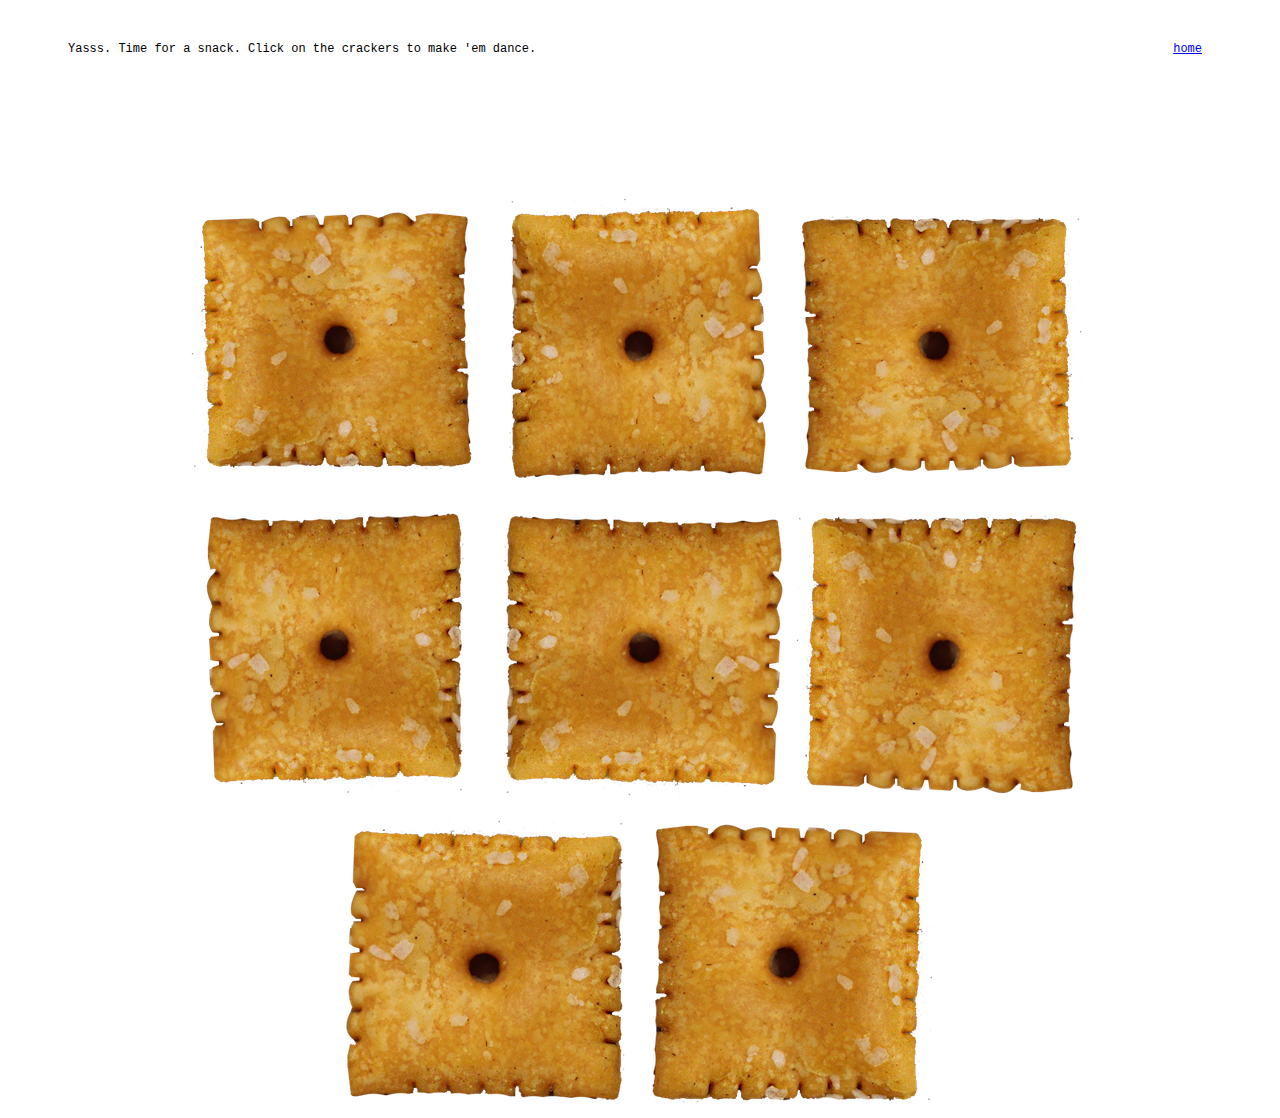
<file: crackers.html>
<!DOCTYPE html>
  <head>
    <link rel="stylesheet" href="css/cracker.css">
  </head>

<body>
  <div class="info container">
    <p>Yasss. Time for a snack. Click on the crackers to make 'em dance.</p>
    <ul>
      <li><a href="http://lincolnwisely.com">home</a></li>
    </ul>
  </div>
  <div class="main-container">
    <div class="cracker" >
      <img id="cracker-1" src="img/cheezit-1.png">
    </div>
    <div class="cracker" id="cracker-2">
      <img src="img/cheezit-2.png">
    </div>
    <div class="cracker" id="cracker-3">
      <img src="img/cheezit-3.png">
    </div>
    <div class="cracker" id="cracker-4">
      <img src="img/cheezit-4.png">
    </div>
    <div class="cracker" id="cracker-5">
      <img src="img/cheezit-5.png">
    </div>
    <div class="cracker" id="cracker-6">
      <img src="img/cheezit-6.png">
    </div>
    <div class="cracker" id="cracker-7">
      <img src="img/cheezit-7.png">
    </div>
    <div class="cracker" id="cracker-8">
      <img src="img/cheezit-8.png">
    </div>
  </div>
  <script src="http://code.jquery.com/jquery-1.11.0.min.js" type="text/javascript" charset="utf-8"></script>

  <script src="js/cracker.js"></script>

</body>

</html>
</file>
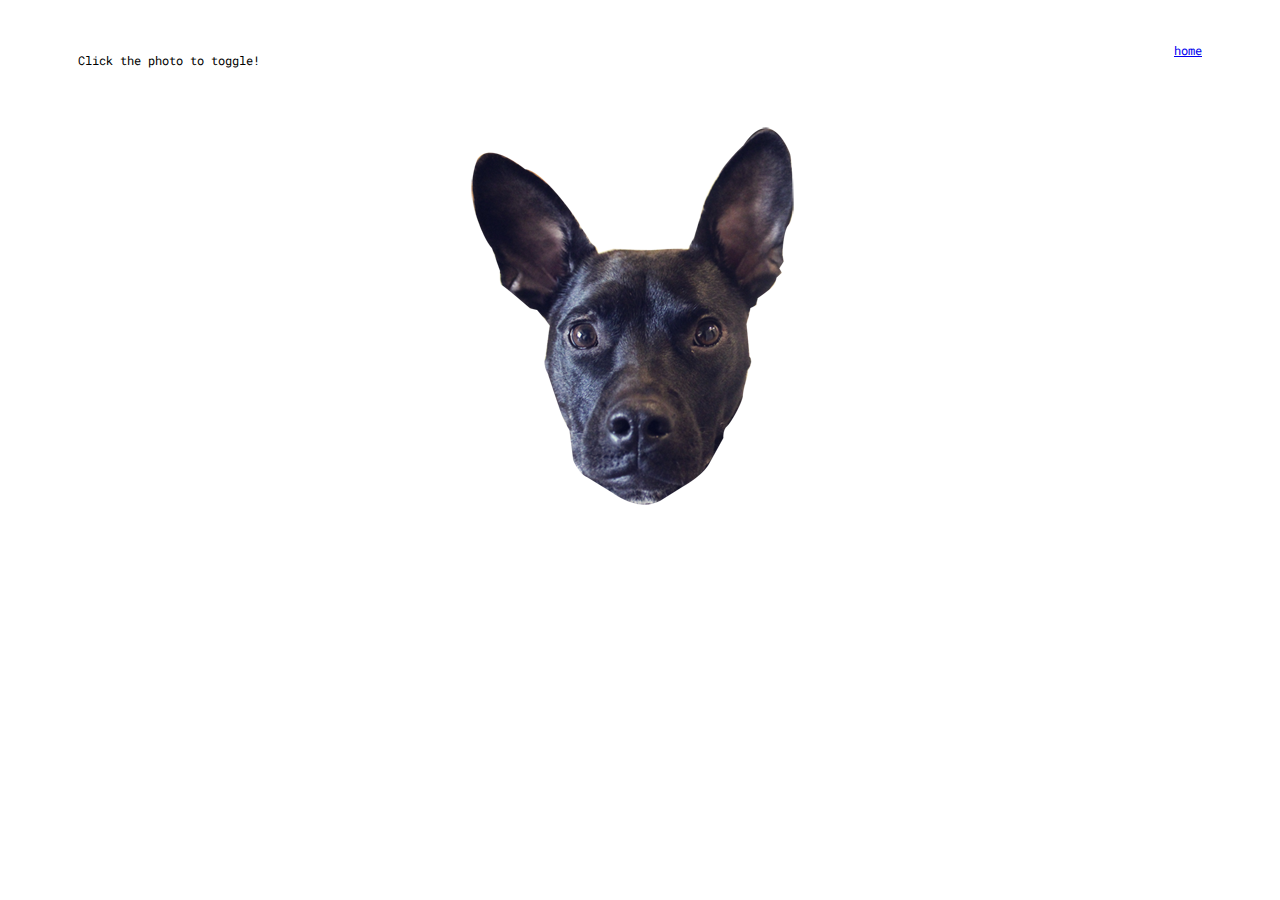
<file: dog-toggle.html>
<!DOCTYPE html>
<html lang="en">
<head>
  <meta charset="UTF-8">
  <title>Message</title>
  <link href='https://fonts.googleapis.com/css?family=Roboto+Mono' rel='stylesheet' type='text/css'>
  <link rel="stylesheet" href="css/dogs.css">
</head>
<body>
  <div class="info container">
    <p>Click the photo to toggle!</p>
    <ul>
      <li><a href="http://lincolnwisely.com">home</a></li>
    </ul>
  </div>
  <div class="main-container">
    <img src="img/lil-vince.png">
  </div>

  <p id ="theDiv"></p>

  </p>
  <script src="js/dogs.js"></script>
</body>
</file>
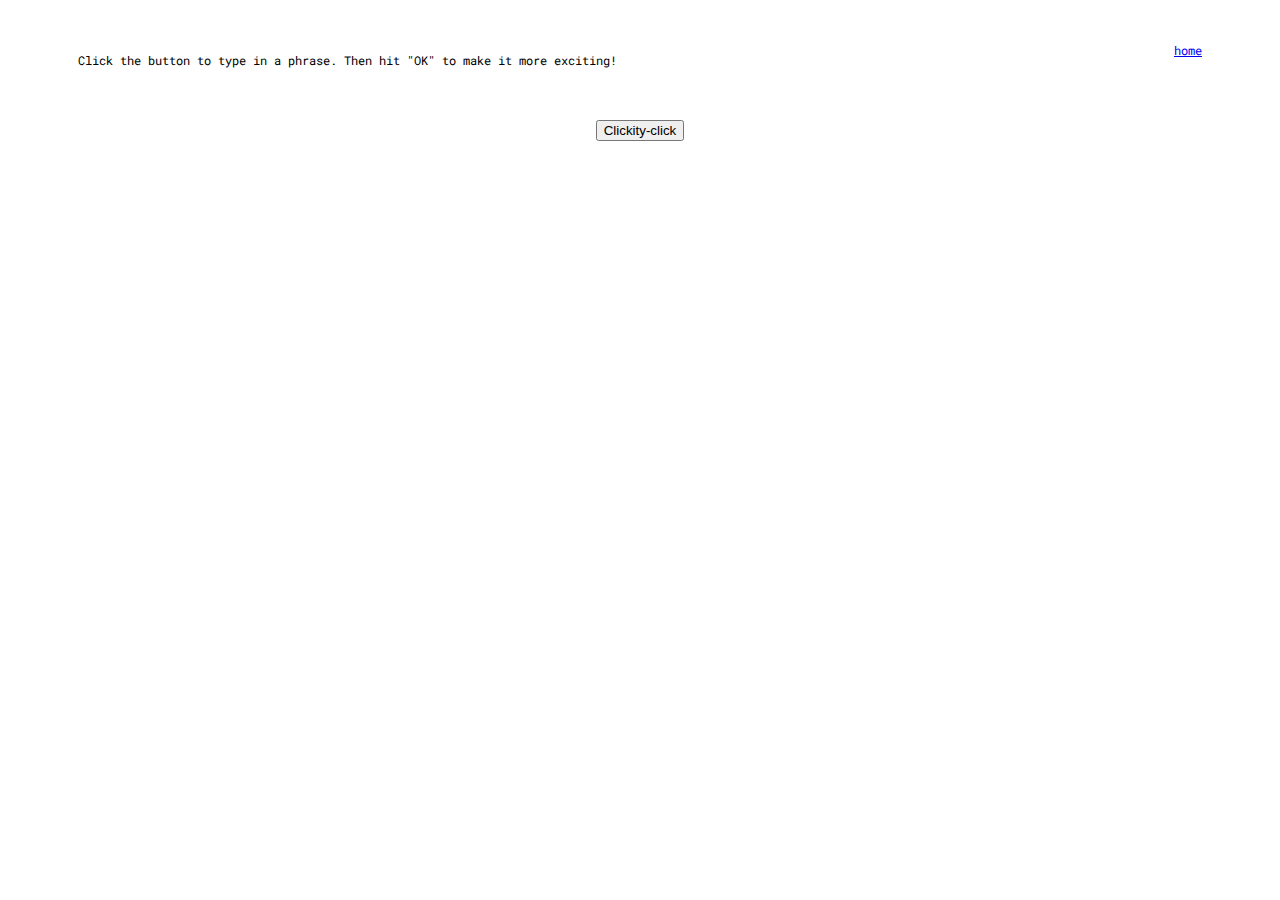
<file: make-more-exciting.html>
<!DOCTYPE html>
<html lang="en">
<head>
  <meta charset="UTF-8">
  <title>Message</title>
  <link href='https://fonts.googleapis.com/css?family=Roboto+Mono' rel='stylesheet' type='text/css'>
  <link rel="stylesheet" href="css/dogs.css">
</head>
<body>
  <div class="info container">
    <p>Click the button to type in a phrase. Then hit "OK" to make it more exciting!</p>
    <ul>
      <li><a href="http://lincolnwisely.com">home</a></li>
    </ul>
  </div>
  <div class="main-container">
    <form id="parent">
      <!-- <input type="text" id="userPhrase"> -->
      <button type="button" id="submit" >Clickity-click</button>
      <!-- <button type="button" id="submit" onclick="myFunction()" >Clickity-click</button> -->

    </form>
  </div>

  <p id ="theDiv"></p>

  </p>
  <script src="js/exciting.js"></script>
</body>
</file>
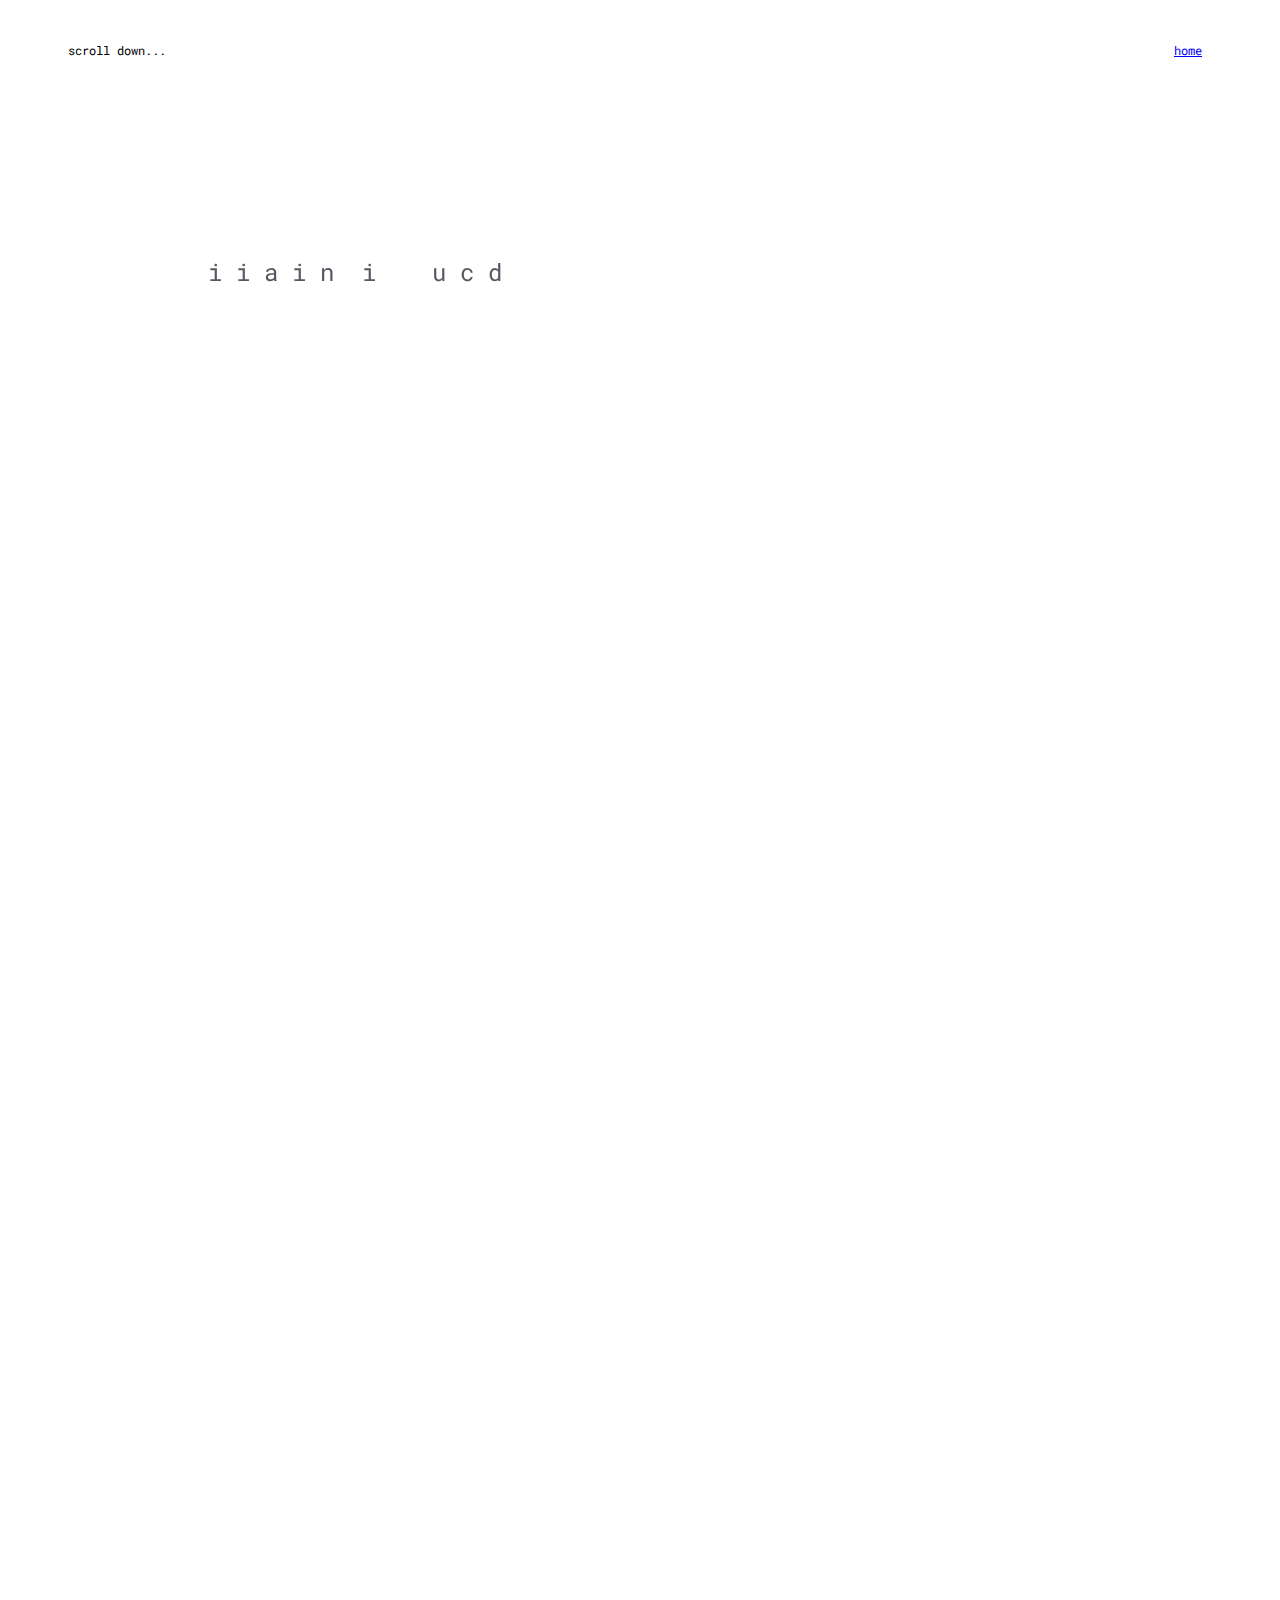
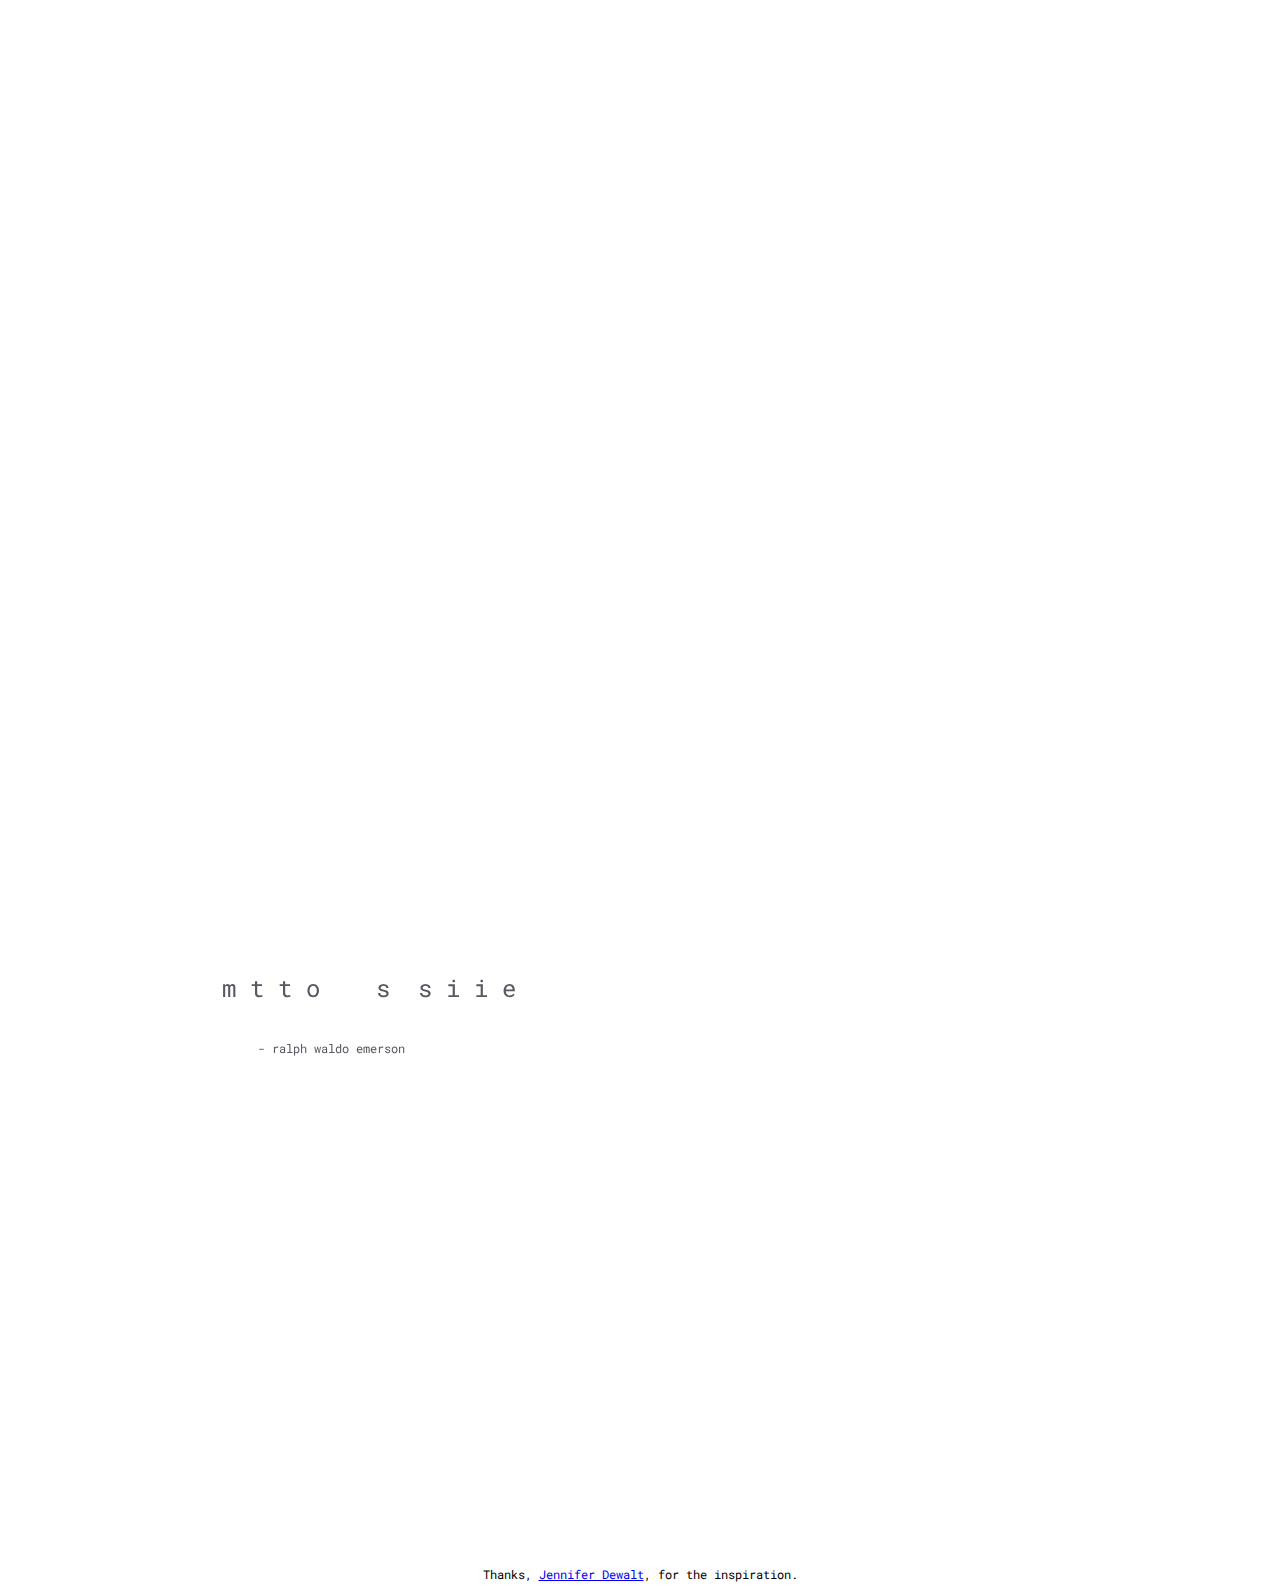
<file: message.html>
<!DOCTYPE html>
<html lang="en">
<head>
  <meta charset="UTF-8">
  <title>Message</title>
  <link href='https://fonts.googleapis.com/css?family=Roboto+Mono' rel='stylesheet' type='text/css'>
  <link rel="stylesheet" href="css/message.css">
</head>
<body>
<div class="main-container">

  <div class="info container">
    <p>scroll down...</p>
    <ul>
      <li><a href="http://lincolnwisely.com">home</a></li>
    </ul>
  </div>
  <div class="first">
      <div id="stay" class="message">
        <p>i i a i n&nbsp; i   &nbsp;&nbsp;&nbsp;u c d
        </p>
      </div>
  </div>
  <div class="second">
    <div id="move" class="message">
      <p> &nbsp;m t t o &nbsp;&nbsp; s &nbsp;s i i e
      </p>
      <p class="author">
        - ralph waldo emerson
      </p>
    </div>
  </div>
  <div class="last">
    <p class="thanks">
      Thanks, <a href="https://jenniferdewalt.com/secret_message.html">Jennifer Dewalt</a>, for the inspiration.
    </p>
  </div>

</div>

</body>
</html>
</file>
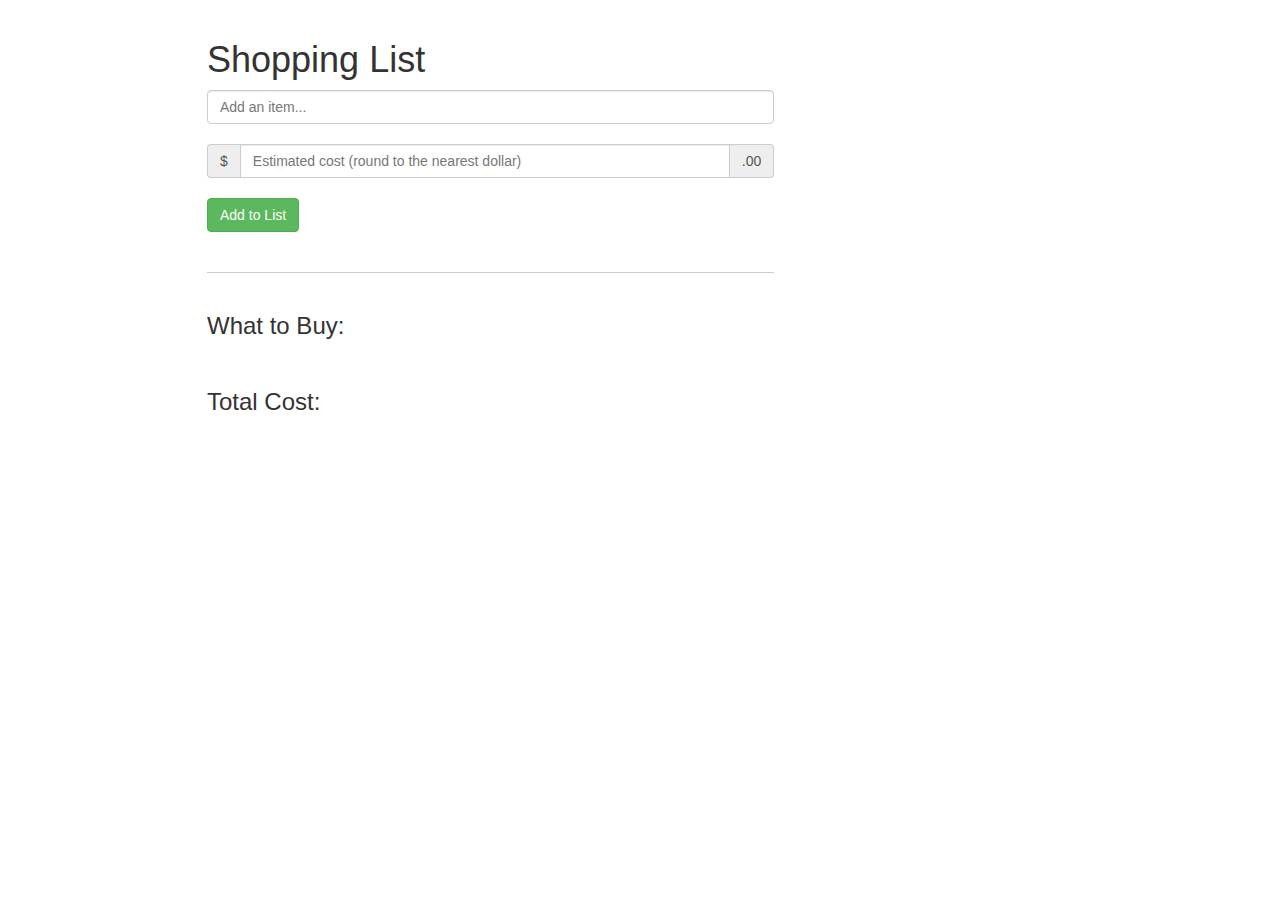
<file: shopping-list.html>
<!DOCTYPE html>
  <html lang="en">

<head>
    <meta name="viewport" content="width=device-width, initial-scale=1">
    <!-- Bootstrap -->
       <link href="css/bootstrap.min.css" rel="stylesheet">
       <link href="css/shopping.css" rel="stylesheet">
</head>

<body>
    <nav>

    </nav>

    <div class="container center-block">

      <div class="row">
        <div class="col-xs-12 col-md-8">
          <h1>Shopping List</h1>

          <!-- <form method="post"> -->
                    <input type="text" class="form-control" id="newItem" placeholder="Add an item...">
                    <br>
                  <div class="input-group">
                    <div class="input-group-addon">$</div>
                    <input type="number" class="form-control" id="costEstimate" placeholder="Estimated cost (round to the nearest dollar)">
                    <div class="input-group-addon">.00</div>
                  </div>

              <button type="submit" class="btn btn-success" id="addItemButton" >Add to List</button>
        <div class="verticalLine">
        </div>
          <!-- </form> -->
        <div class="row">
            <div class="col-xs-12 col-md-8">
                <h3>What to Buy:</h3>
                <ol id="shoppingList">

                </ol>
            </div>

        </div>
        <div class="row">
            <div class="col-xs-12 col-md-8">

                <h3>Total Cost:</h3>
                <div id="">
                    <p id="totalCost"></p>
                </div>
            </div>
        </div>
    </div>

  </div>
</div>


    <script src="http://code.jquery.com/jquery-1.11.0.min.js" type="text/javascript" charset="utf-8"></script>
    <script src="js/list.js" type="text/javascript" charset="utf-8"> </script>
</body>

</html>
</file>
<file: css/cracker.css>
.container {
	margin-left: 50px;
	margin-top: 20px;
	margin-right: 50px;

	display: flex;
	justify-content: space-between;
}

.info {
  font-family: 'Roboto Mono', 'Courier', serif;
  font-size: 12px;
  padding: 10px 20px 0 10px;
}

li {
  list-style: none;
}

.main-container {
  display: flex;
  flex-wrap: wrap;
  margin: auto;
  width: 90%;
  margin-top: 8%;
  justify-content: center;
  /*margin-top: 10%;*/

}

img {
  max-width: 100%;
  height: auto;
  cursor: pointer;
}

.cracker {
  display: flex;
  margin-top: 2%;

}


/* Animations */

.shake {
	animation: shake 2s;
}


@keyframes shake {


}



.rotate {
	animation: rotate 2s;
}



@keyframes rotate {


}


.grow {
	animation: grow 2s;
}



@keyframes grow {
	0% {}

}



.disappear {
	animation: disappear 2s;
}


@keyframes disappear {


}
</file>
<file: css/dogs.css>
.container {
	margin-left: 50px;
	margin-top: 20px;
	margin-right: 50px;

	display: flex;
	justify-content: space-between;
}

.info {
	font-family: 'Roboto Mono', 'Courier', serif;
	font-size: 12px;
	padding: 10px 20px 0 10px;
	/*flex-grow: 12;*/
}

.main-container {
  display: flex;
  justify-content: center;
  margin-top: 40px;
}

li {
	list-style: none;

}

p {
  font-family: 'Roboto Mono', 'Courier', serif;
  font-size: 12px;
  padding: 10px 20px 0 10px;
  text-align: center;
}
</file>
<file: css/message.css>
div {
	display: block;
}

.container {
	margin-left: 50px;
	margin-top: 20px;
	margin-right: 50px;

	/*margin: auto;*/
	display: flex;
	justify-content: space-between;
}

.message {
	margin: 30px 30px 30px 30px;
	display: block;
	font-family: 'Roboto Mono', 'Courier', serif;
	font-size: 2em;
	color: #575962;
	line-height: 1.5em;
	font-weight: 400;

}

ul {
	text-align: right;
	/*flex-grow: 1;*/
}

li {
	list-style: none;

}

#stay {
	margin-left: 200px;
	top: 200px;
	font-size: 24px;
	position: fixed;
}

#move {
  position: relative;
	margin-left: 200px;
	margin-top: 2500px;
	margin-bottom: 500px;
	font-size: 24px;

}

.thanks {
	text-align: center;
	font-size: 12px;
	font-family: 'Roboto Mono', 'Courier', serif;
}

p.author {

	margin-left: 50px;
	font-size: 12px;
}

.info {
	font-family: 'Roboto Mono', 'Courier', serif;
	font-size: 12px;
	padding: 10px 20px 0 10px;
	/*flex-grow: 12;*/
}
</file>
<file: css/shopping.css>
.btn-success {
    margin-top: 20px;
}

fieldset {
    margin-top: 20px;
}

.container {
    width: 70%;
}


.verticalLine {
    border-bottom: 1px solid #ccc;
    padding: 20px 0px;
}

.row {
    margin-top:20px;
}

ul li {
    list-style: none;
}
</file>
